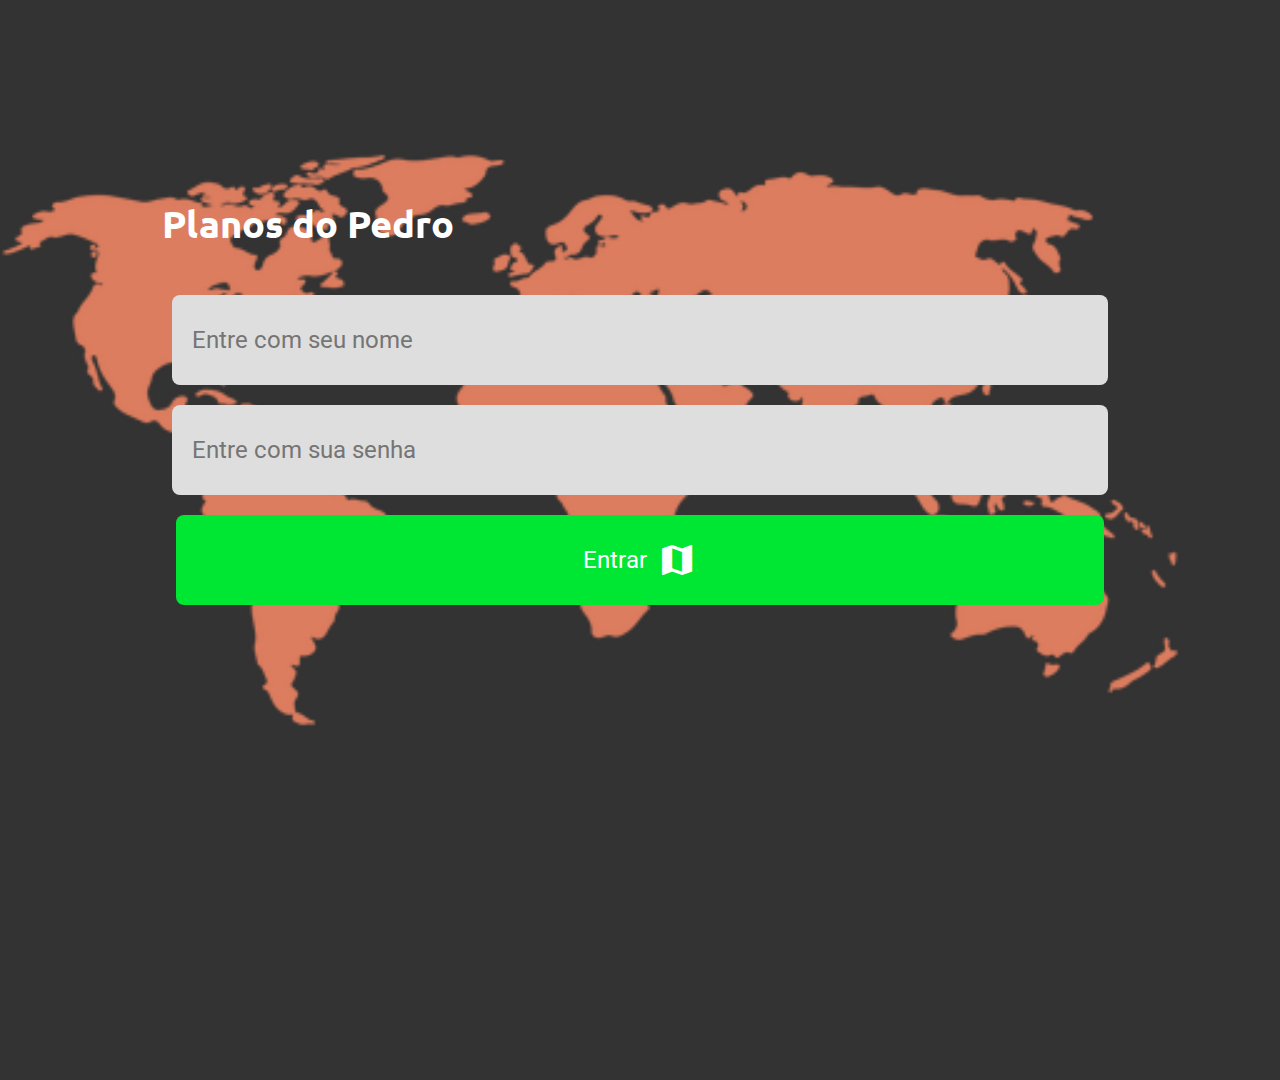
<file: index.html>
<!DOCTYPE html>
<html lang="pt_br">

<head>
    <meta charset="UTF-8">
    <meta name="viewport" content="width=device-width, initial-scale=1.0">
    <link href="https://fonts.googleapis.com/icon?family=Material+Icons" rel="stylesheet">
    <link rel="stylesheet" href="styles/main.css">
    <link rel="icon" href="img/favicon.png">
    <title>Planos</title>
</head>

<body>
    <div id="page-home">
        <main>
            <div class="container">
                <div class="title">
                    <img src="img/map.png" alt="">
                    <h1>Planos do Pedro</h1>
                </div>
                <div class="content">
                    <input type="text" placeholder="Entre com seu nome" name="nome" id="nome">
                    <input type="password" placeholder="Entre com sua senha" name="senha" id="senha">
                    <a href="#" id="send">Entrar<i class="material-icons">map</i>
                    </a>
                    <div class="msn-err">
                        <i class="btn-err material-icons icon">close</i>
                        <p>Erro</p>
                    </div>
                </div>

            </div>
        </main>
    </div>
    <script src="https://code.jquery.com/jquery-3.5.1.js"></script>
    <script src="scripts/main.js"></script>
</body>

</html>
</file>
<file: styles/main.css>
@import url('https://fonts.googleapis.com/css2?family=Roboto:wght@100;500&family=Ubuntu:wght@300;400;500;700&display=swap');

:root{
    --primary-color: #00E733;
    --bg-dark: #333;
}

*{
    margin: 0;
    padding: 0;
    box-sizing: content-box;
    overflow-x: hidden;
}

a{
    text-decoration: none;
    font-family: 'Roboto';
}

body{
    background-color: var(--bg-dark);

}

#page-home{
    display: flex;
    flex: 1;
    align-items: center;
    justify-content: center;
    height: 100vh;
    width: 100vw;
}

#page-home main .container .title img{
    position: absolute;
    top: -200px;
    left: -50px;
    width: 100vw;
    z-index: -1;
}

#page-home main .container .title h1{
    color: white;
    font-size: 38px;
    font-family: 'Ubuntu';
    margin: 20px;
    position: absolute;
    top: 20%;
}

#page-home .container .content{
    display: flex;
    flex-direction: column;
    flex: 1;
    padding: 20px;
    justify-content: center;
}

#page-home .container .content input{
    padding: 20px;
    margin: 10px;
    width: 70vw;
    height: 50px;
    border-radius: 8px;
    font-size: 24px;
    background-color: #DEDEDE;
    border: 0;
    font-family: 'Roboto', sans-serif;
}

#page-home .container .content #send{
    display: flex;
    text-align: center;
    margin: 10px auto;
    width: 97%;
    height: 90px;
    background-color: var(--primary-color) ;
    color: white;
    font-size: 24px;
    border: 0;
    border-radius: 8px;
    list-style: none;
    justify-content: center;
    align-items: center;
}

#page-home .container .content #send i{
    vertical-align: middle;
    font-size: 40px;
    margin-left: 10px;
}


.msn-err{
    display: none;
    background-color: red;
    padding: 10px;
    width: 80%;
    height: 50%;
    margin: 0 auto;
    margin-top: 20px;
    text-align: center;
    font-weight: bold;
    color: white;
    font-size: 28px;
    font-family: 'Ubuntu';
}

.msn-err i{
    color: white;
    font-size: 50px;
    float: left;
    vertical-align: middle;   
 }
</file>
